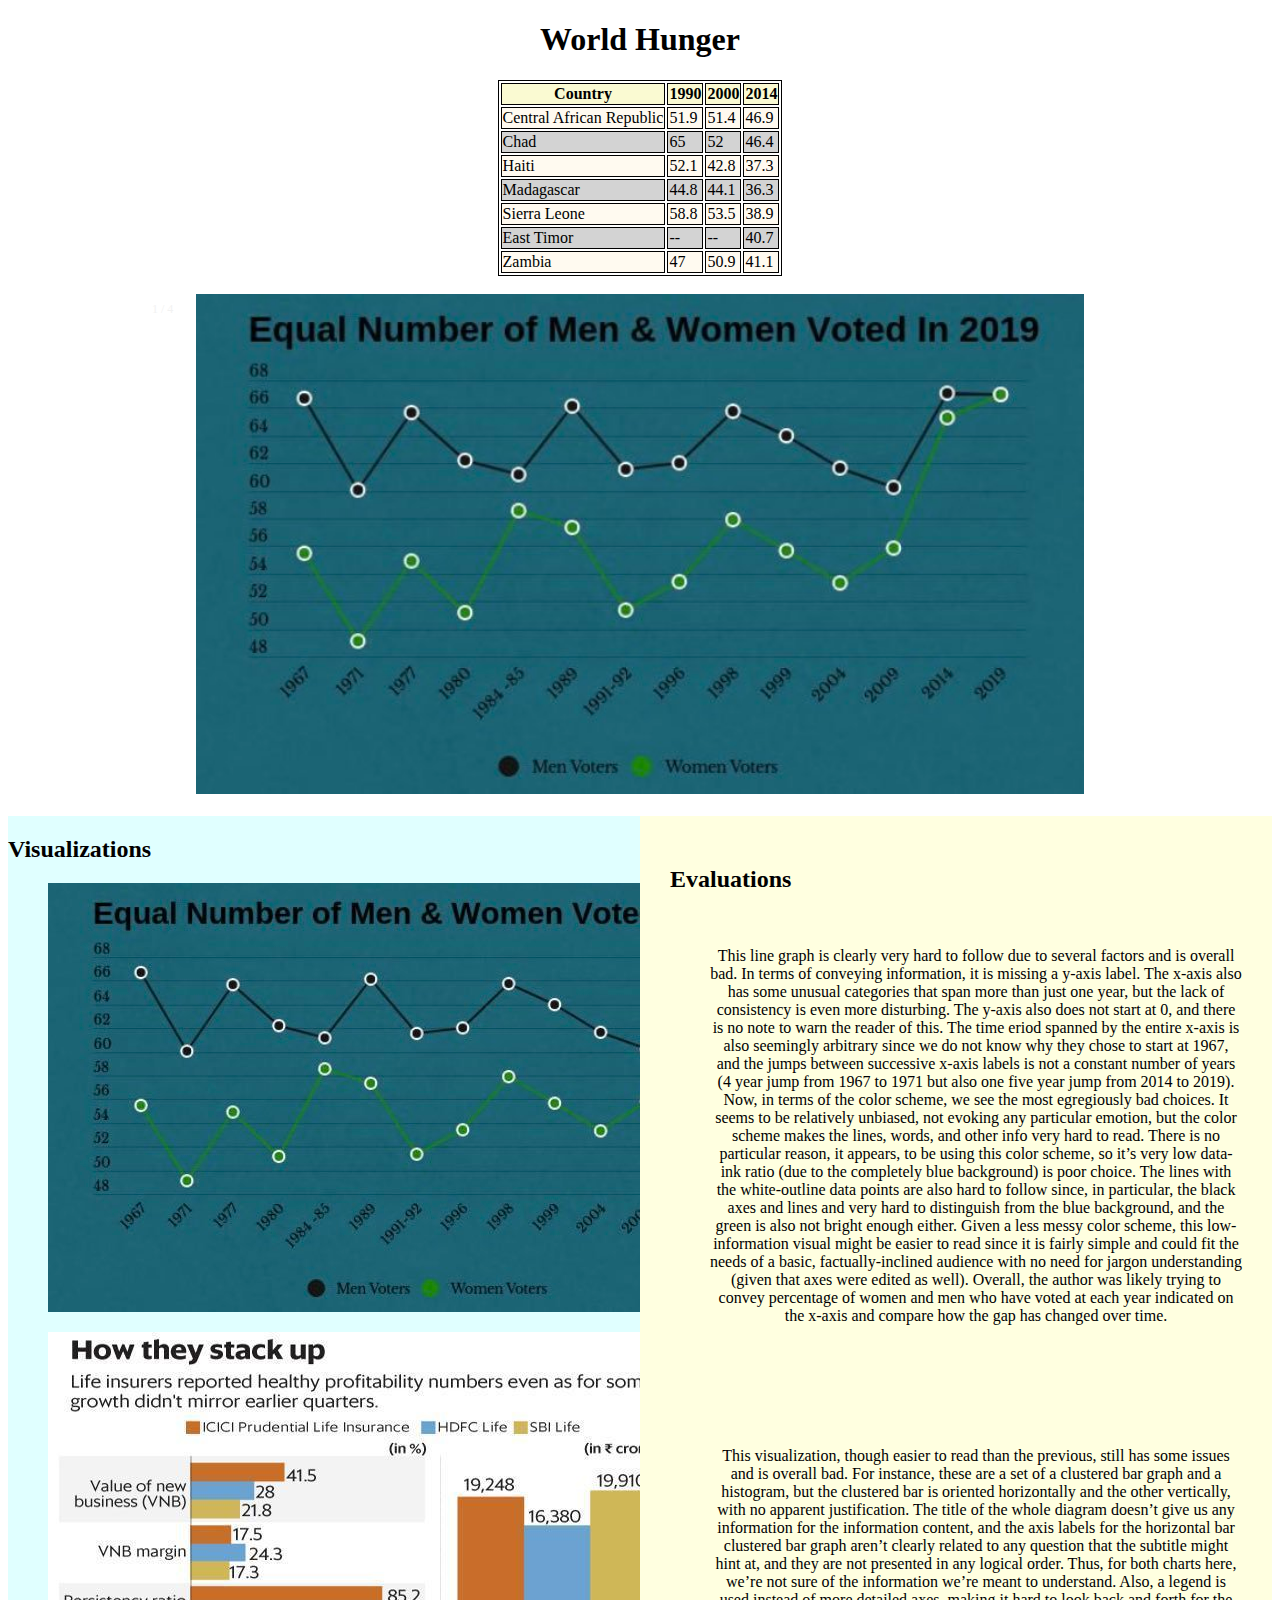
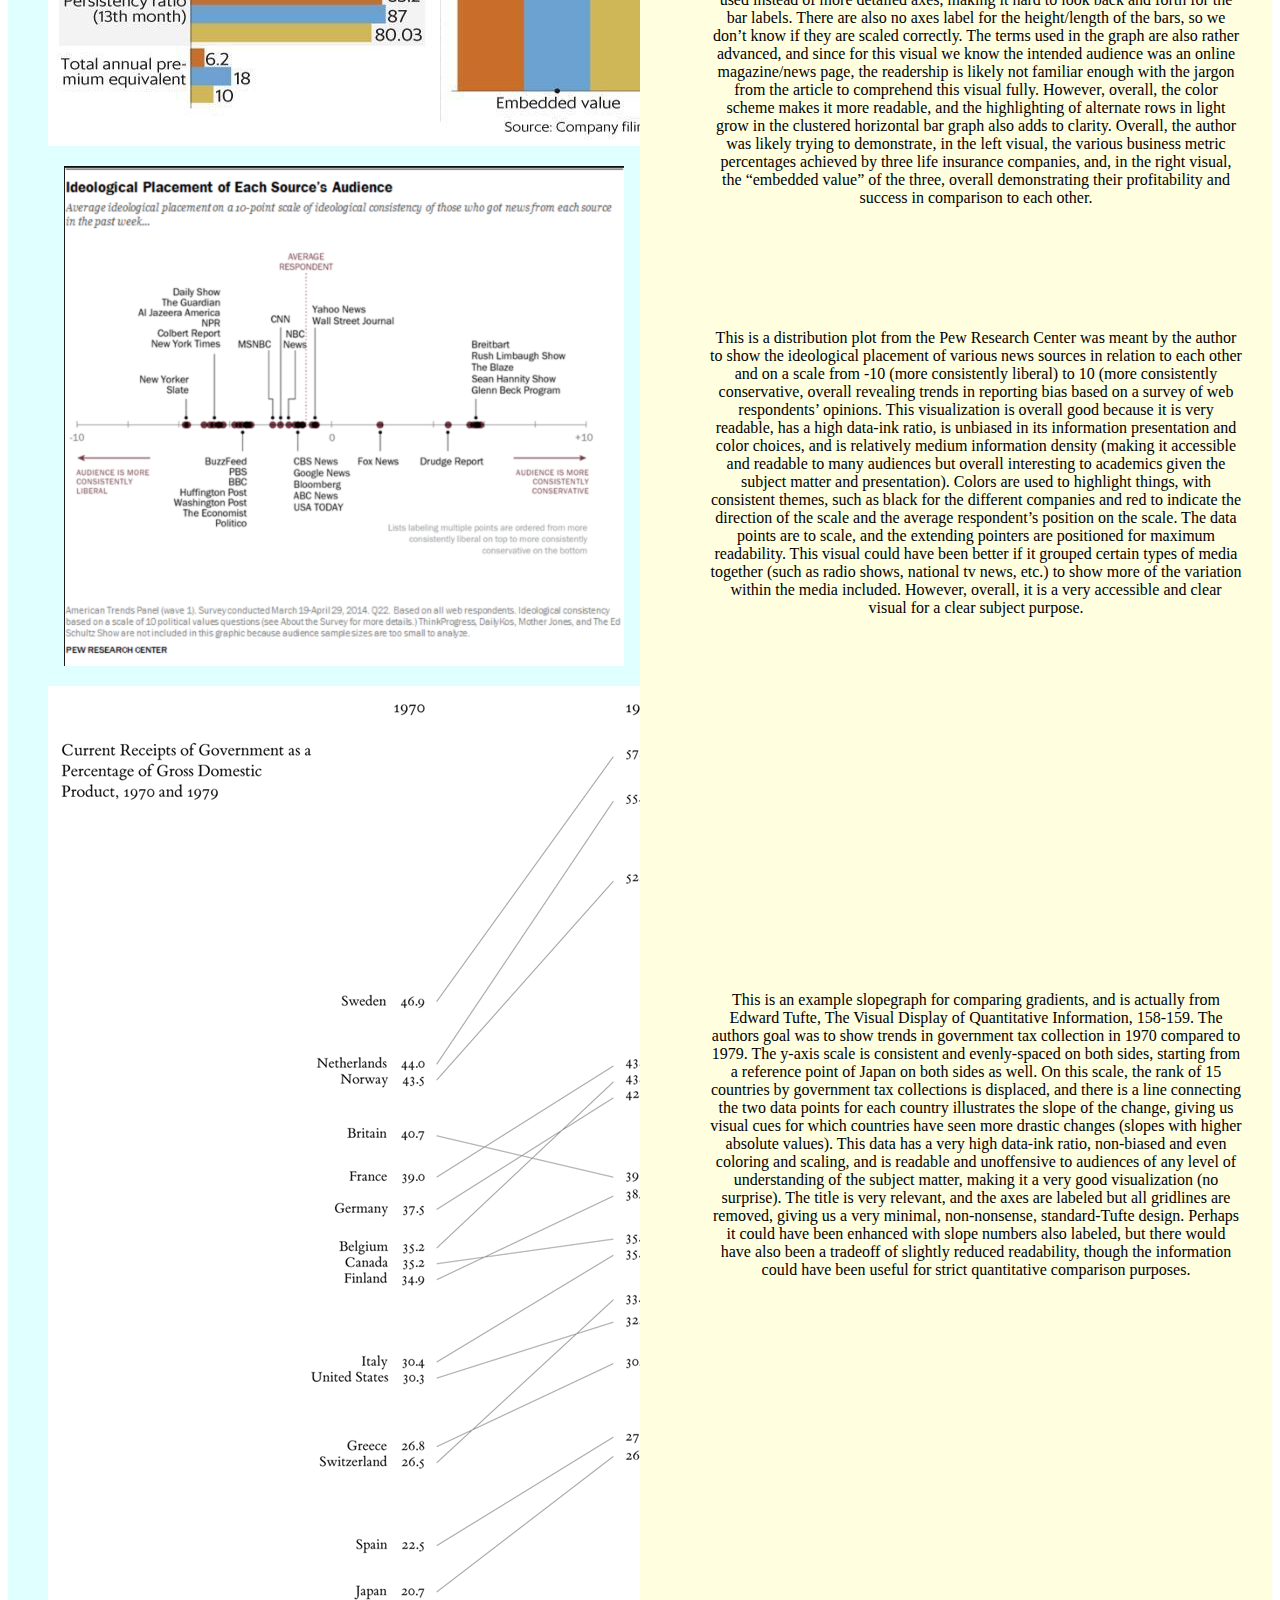
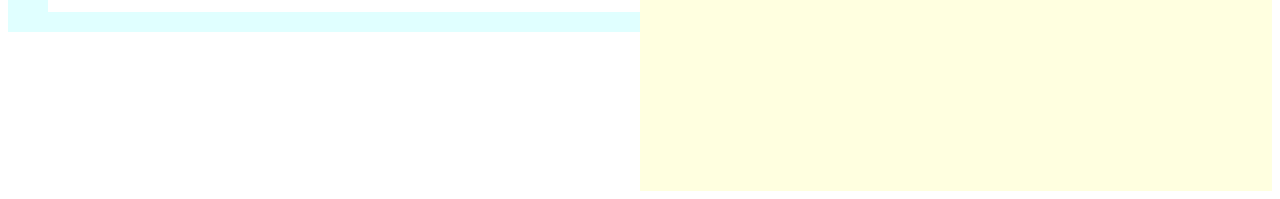
<file: HW1/index.html>
<!DOCTYPE html>
<html lang="en">
    <head>
        <meta charset="UTF-8">
        <title>Title</title>
        <link rel="stylesheet" href="css/style.css">
    </head>

        <body>
        <center>
            <h1 class="headline">
                World Hunger
            </h1>
            <table class="diagram sortable">
                <tr class = "highlightcol">
                    <th>Country</th>
                    <th>1990</th>
                    <th>2000</th>
                    <th>2014</th>
                </tr>
                <tr class = "highlightoddrow">
                    <td>Central African Republic</td>
                    <td>51.9</td>
                    <td>51.4</td>
                    <td>46.9</td>
                </tr>
                <tr class = "highlightevenrow">
                    <td>Chad</td>
                    <td>65</td>
                    <td>52</td>
                    <td>46.4</td>
                </tr>
                <tr class = "highlightoddrow">
                    <td>Haiti</td>
                    <td>52.1</td>
                    <td>42.8</td>
                    <td>37.3</td>
                </tr>
                <tr class = "highlightevenrow">
                    <td>Madagascar</td>
                    <td>44.8</td>
                    <td>44.1</td>
                    <td>36.3</td>
                </tr>
                <tr class = "highlightoddrow">
                    <td>Sierra Leone</td>
                    <td>58.8</td>
                    <td>53.5</td>
                    <td>38.9</td>
                </tr>
                <tr class = "highlightevenrow">
                    <td>East Timor</td>
                    <td>--</td>
                    <td>--</td>
                    <td>40.7</td>
                </tr>
                <tr class = "highlightoddrow">
                    <td>Zambia</td>
                    <td>47</td>
                    <td>50.9</td>
                    <td>41.1</td>
                </tr>
            </table>
            </center>
            <br>

            <!-- Slideshow container -->
            <center>
            <div class="slideshow-container">

                <!-- Full-width images with number and caption text -->
                <div class="mySlides fade">
                    <div class="numbertext">1 / 4</div>
                    <img src="MenandWomen.jpg" style="height:500px">
                </div>

                <div class="mySlides fade">
                    <div class="numbertext">2 / 4</div>
                    <img src="Insurance.jpg" style="height:500px">
                </div>

                <div class="mySlides fade">
                    <div class="numbertext">3 / 4</div>
                    <img src="DemorRep.png" style="height:500px">
                </div>

                <div class="mySlides fade">
                    <div class="numbertext">4 / 4</div>
                    <img src="taxes.jpeg" style="height:500px">
                </div>
            </center>
            </div>
            <br>

            <!-- Grid layout -->

            <div class="row">
                <div class="column" style="background-color: lightcyan;">
                    <h2>Visualizations</h2>
                    <center>
                    <p>
                        <ul><img src="MenandWomen.jpg" ></ul>
                        <ul><img src="Insurance.jpg" ></ul>
                        <ul><img src="DemorRep.png" style="height: 500px" ></ul>
                        <ul><img src="taxes.jpeg" ></ul>
                    </p>
                    </center>
                </div>
                <div class="column" style="background-color: lightyellow; padding: 30px">
                    <h2>Evaluations</h2>
                    <center>
                        <p>
                            <br>

                        <ul>This line graph is clearly very hard to follow due to several
                        factors and is overall bad. In terms of conveying information,
                        it is missing a y-axis label. The x-axis also has some unusual
                        categories that span more than just one year, but the lack of
                        consistency is even more disturbing. The y-axis also does not start
                        at 0, and there is no note to warn the reader of this. The time
                        eriod spanned by the entire x-axis is also seemingly arbitrary
                        since we do not know why they chose to start at 1967, and the jumps
                        between successive x-axis labels is not a constant number of years
                        (4 year jump from 1967 to 1971 but also one five year jump from
                        2014 to 2019). Now, in terms of the color scheme, we see the most
                        egregiously bad choices. It seems to be relatively unbiased, not
                        evoking any particular emotion, but the color scheme makes the
                        lines, words, and other info very hard to read. There is no particular
                        reason, it appears, to be using this color scheme, so it’s very low
                        data-ink ratio (due to the completely blue background) is poor choice.
                        The lines with the white-outline data points are also hard to follow
                        since, in particular, the black axes and lines and very hard to
                        distinguish from the blue background, and the green is also not bright
                        enough either. Given a less messy color scheme, this low-information
                        visual might be easier to read since it is fairly simple and could
                        fit the needs of a basic, factually-inclined audience with no need
                        for jargon understanding (given that axes were edited as well).
                        Overall, the author was likely trying to convey percentage of women
                        and men who have voted at each year indicated on the x-axis and compare
                        how the gap has changed over time.
                        </ul>

                        <br>
                        <br>
                        <br>
                        <br>
                        <br>


                        <ul>This visualization, though easier to read than the previous,
                            still has some issues and is overall bad. For instance, these
                            are a set of a clustered bar graph and a histogram, but the
                            clustered bar is oriented horizontally and the other vertically,
                            with no apparent justification. The title of the whole diagram
                            doesn’t give us any information for the information content,
                            and the axis labels for the horizontal bar clustered bar graph
                            aren’t clearly related to any question that the subtitle might
                            hint at, and they are not presented in any logical order. Thus,
                            for both charts here, we’re not sure of the information we’re
                            meant to understand. Also, a legend is used instead of more
                            detailed axes, making it hard to look back and forth for the bar
                            labels. There are also no axes label for the height/length of
                            the bars, so we don’t know if they are scaled correctly. The
                            terms used in the graph are also rather advanced, and since
                            for this visual we know the intended audience was an online
                            magazine/news page, the readership is likely not familiar enough
                            with the jargon from the article to comprehend this visual fully.
                            However, overall, the color scheme makes it more readable, and
                            the highlighting of alternate rows in light grow in the clustered
                            horizontal bar graph also adds to clarity. Overall, the author
                            was likely trying to demonstrate, in the left visual, the various
                            business metric percentages achieved by three life insurance
                            companies, and, in the right visual, the “embedded value” of the
                            three, overall demonstrating their profitability and success in
                            comparison to each other.
                        </ul>

                        <br>
                        <br>
                        <br>
                        <br>
                        <br>

                        <ul>This is a distribution plot from the Pew Research Center was meant
                            by the author to show the ideological placement of various news
                            sources in relation to each other and on a scale from -10 (more
                            consistently liberal) to 10 (more consistently conservative,
                            overall revealing trends in reporting bias based on a survey of
                            web respondents’ opinions. This visualization is overall good
                            because it is very readable, has a high data-ink ratio, is
                            unbiased in its information presentation and color choices, and
                            is relatively medium information density (making it accessible
                            and readable to many audiences but overall interesting to
                            academics given the subject matter and presentation). Colors are
                            used to highlight things, with consistent themes, such as black
                            for the different companies and red to indicate the direction of
                            the scale and the average respondent’s position on the scale.
                            The data points are to scale, and the extending pointers are
                            positioned for maximum readability. This visual could have been
                            better if it grouped certain types of media together (such as
                            radio shows, national tv news, etc.) to show more of the variation
                            within the media included. However, overall, it is a very accessible
                            and clear visual for a clear subject purpose.
                        </ul>
                        <br>
                        <br>
                        <br>
                        <br>
                        <br>
                        <br>
                        <br>
                        <br>
                        <br>
                        <br>
                        <br>
                        <br>
                        <br>
                        <br>
                        <br>
                        <br>
                        <br>
                        <br>
                        <br>

                        <ul>This is an example slopegraph for comparing gradients, and is
                            actually from Edward Tufte, The Visual Display of Quantitative
                            Information, 158-159. The authors goal was to show trends in
                            government tax collection in 1970 compared to 1979. The y-axis
                            scale is consistent and evenly-spaced on both sides, starting
                            from a reference point of Japan on both sides as well. On this
                            scale, the rank of 15 countries by government tax collections is
                            displaced, and there is a line connecting the two data points for
                            each country illustrates the slope of the change, giving us visual
                            cues for which countries have seen more drastic changes (slopes
                            with higher absolute values). This data has a very high data-ink
                            ratio, non-biased and even coloring and scaling, and is readable
                            and unoffensive to audiences of any level of understanding of the
                            subject matter, making it a very good visualization (no surprise).
                            The title is very relevant, and the axes are labeled but all
                            gridlines are removed, giving us a very minimal, non-nonsense,
                            standard-Tufte design. Perhaps it could have been enhanced with
                            slope numbers also labeled, but there would have also been a
                            tradeoff of slightly reduced readability, though the information
                            could have been useful for strict quantitative comparison purposes.

                        </ul>
                        <br>
                        <br>
                        <br>
                        <br>
                        <br>
                        <br>
                        <br>
                        <br>
                        <br>
                        <br>
                        <br>
                        <br>
                        <br>
                        <br>
                        <br>
                        <br>
                        <br>
                        <br>
                        <br>
                        <br>
                        <br>
                        <br>
                        <br>
                        <br>
                        <br>

                        </p>
                    </center>
                </div>
            </div>


            <script src="js/sorttable.js"></script>
        </body>

</html>
</file>
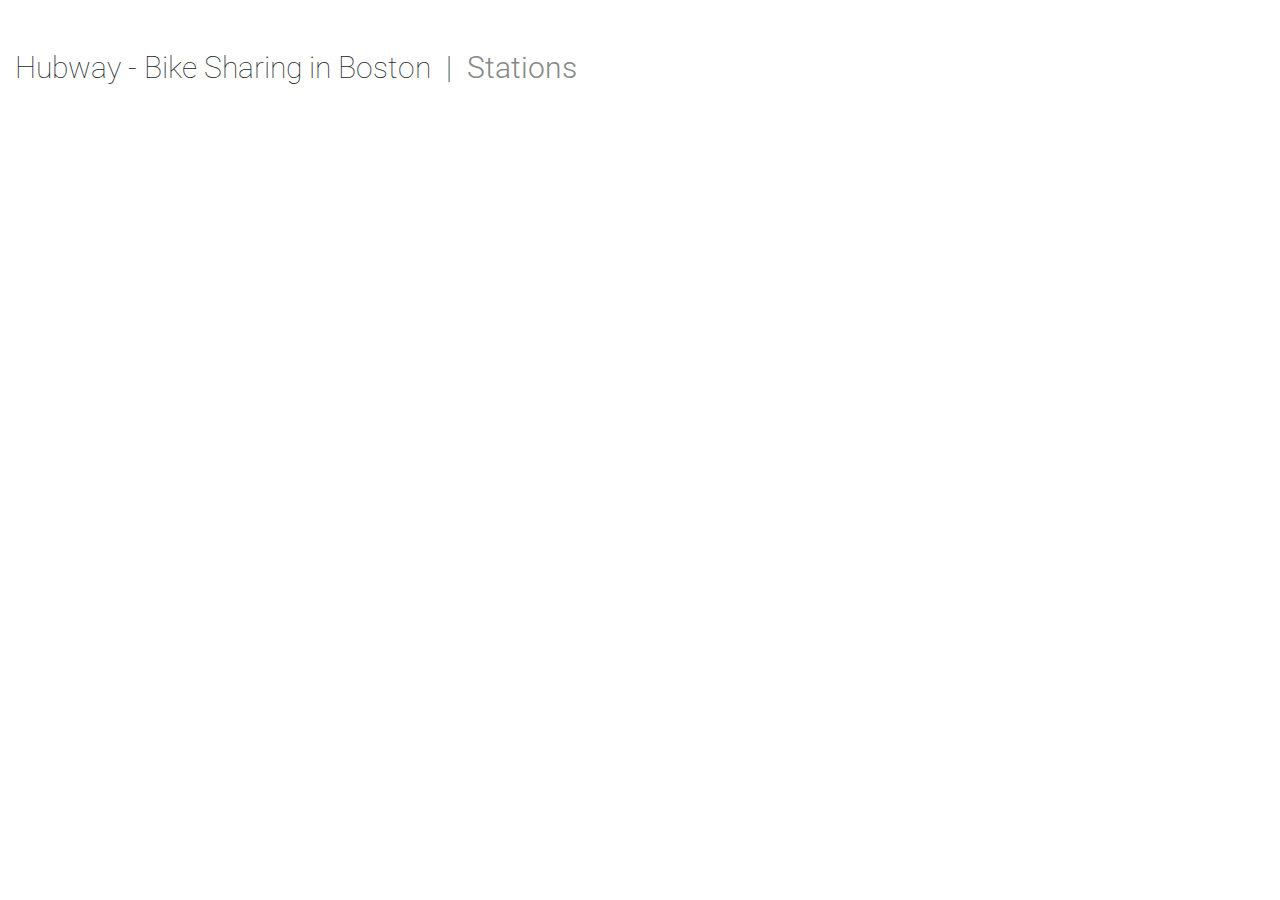
<file: Lab10/index.html>
<!doctype html>
<html>
<head>
  <meta charset="utf-8">
  <meta name="description" content="">
  <meta name="viewport" content="width=device-width, initial-scale=1">
  <title>CS171 - Lab 10</title>

  <!-- Load Google Font -->
  <link href='https://fonts.googleapis.com/css?family=Roboto:100,400,300,400italic,700' rel='stylesheet' type='text/css'>

  <link rel="stylesheet" href="css/bootstrap.min.css">
  <link rel="stylesheet" href="css/style.css">
  <link rel="stylesheet" href="css/leaflet.css">
</head>
<body>

  <div class="container-fluid">

    <div class="row">
      <div class="col-md-12">
        
        <!-- Headline -->
        <h1>Hubway - Bike Sharing in Boston 
          <span class="divider">|</span>
          <span class="sub-headline">
            <span id="station-count"></span> Stations
          </span>
        </h1>

        <!-- Visualization placeholders -->
        <div id="station-map"></div>
      
      </div>
    </div>

  </div>

  <!-- Load JS libraries -->
  <script src="js/jquery.min.js"></script>
  <script src="js/popper.min.js"></script>
  <script src="js/bootstrap.min.js"></script>
  <script src="js/leaflet.js"></script>

  <!-- Visualization objects -->
  <script src="js/stationMap.js"></script>

  <!-- Load data, create visualizations -->
  <script src="js/main.js"></script>
</body>
</html>
</file>
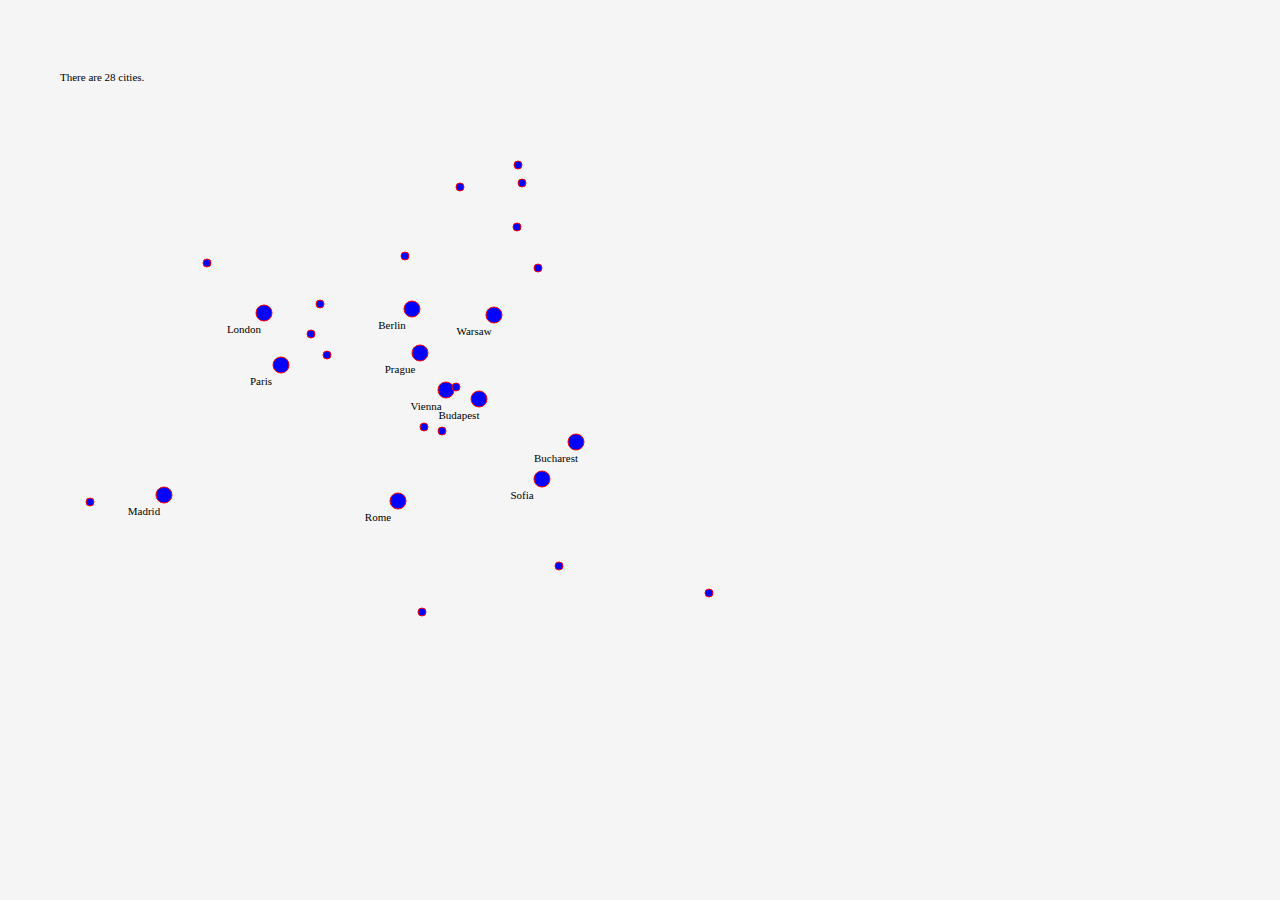
<file: Lab3/index.html>
<!DOCTYPE html>
<html lang="en">
<head>
    <meta charset="UTF-8">
    <title>D3 Project</title>
    <link rel="stylesheet" href="css/style.css">
</head>
<body class="styling">
<!--    <svg width="500" height="500">-->

<!--        &lt;!&ndash; Rectangle (x and y specify the coordinates of the upper-left corner &ndash;&gt;-->
<!--        <rect x="0" y="0" width="400" height="200" fill="green" />-->
<!--    </svg>-->


    <script src="js/d3.min.js"></script>
    <script src="js/main.js"></script>
</body>
</html>
</file>
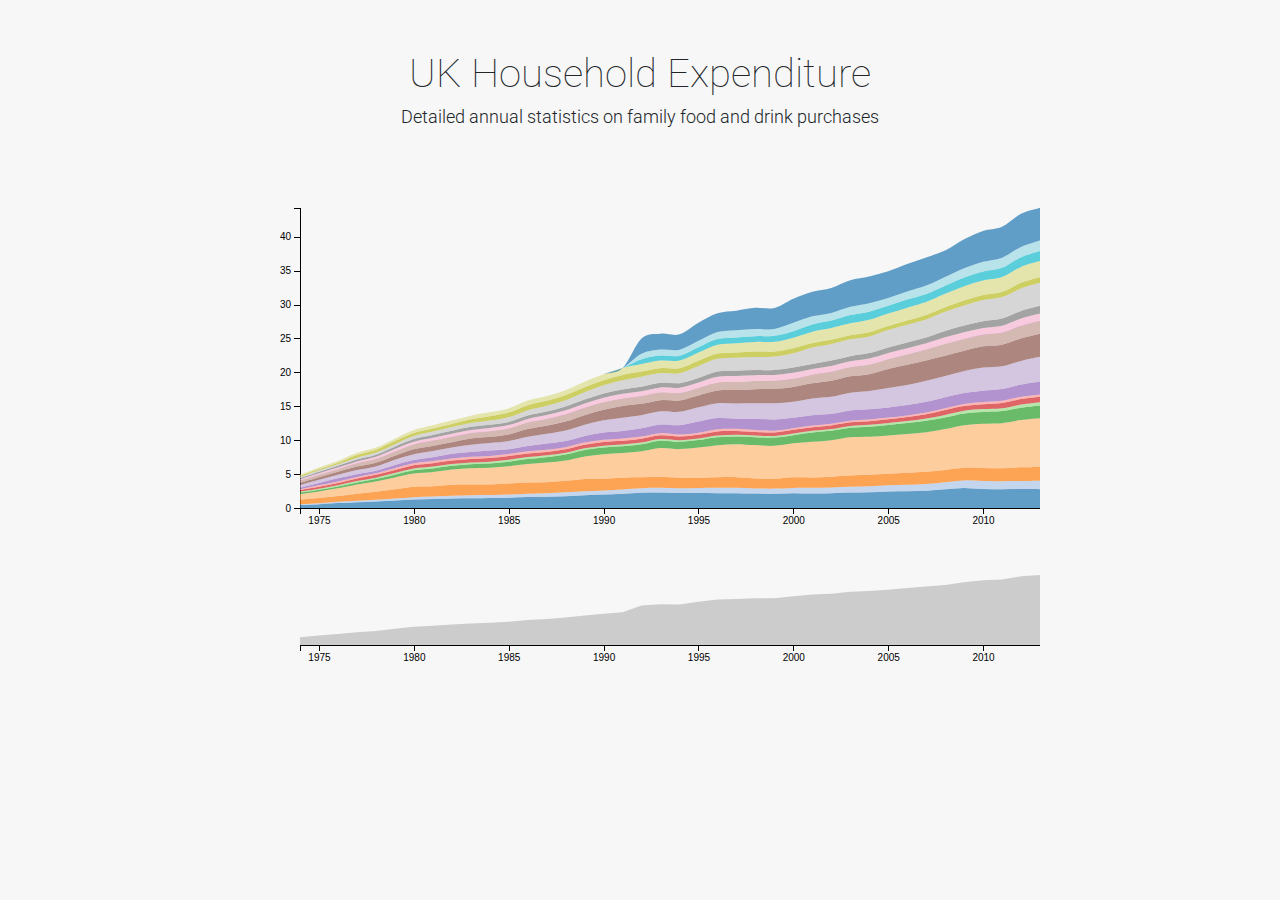
<file: Lab6/index.html>
<!doctype html>
<html>
<head>
	<meta charset="utf-8">
	<meta name="description" content="">
	<meta name="viewport" content="width=device-width, initial-scale=1">
	<title>CS171 - Lab 7</title>

	<!-- Load Google Font -->
	<link href='https://fonts.googleapis.com/css?family=Roboto:100,400,300,400italic,700' rel='stylesheet' type='text/css'>

	<!-- CSS libraries -->
	<link rel="stylesheet" href="css/bootstrap.min.css">
	<link rel="stylesheet" href="css/fontawesome.min.css">

	<!-- Custom CSS code -->
	<link rel="stylesheet" href="css/style.css">
</head>
<body>

	<div class="container-fluid">

		<div class="row">
			<div class="col-md-12">
				
				<h1>UK Household Expenditure</h1>
				<h2>Detailed annual statistics on family food and drink purchases</h2>

				<!-- Visualization placeholders -->
				<div id="stacked-area-chart"></div>
				<div id="timeline"></div>
			
			</div>
		</div>

	</div>

	<!-- Load JS libraries -->
	<script src="js/jquery.min.js"></script>
	<script src="js/popper.min.js"></script>
	<script src="js/bootstrap.min.js"></script>
	<script src="js/d3.min.js"></script>

	<!-- Visualization objects -->
	<script src="js/stackedAreaChart.js"></script>
	<script src="js/timeline.js"></script>

	<!-- Load data, create visualizations -->
	<script src="js/main.js"></script>
</body>
</html>
</file>
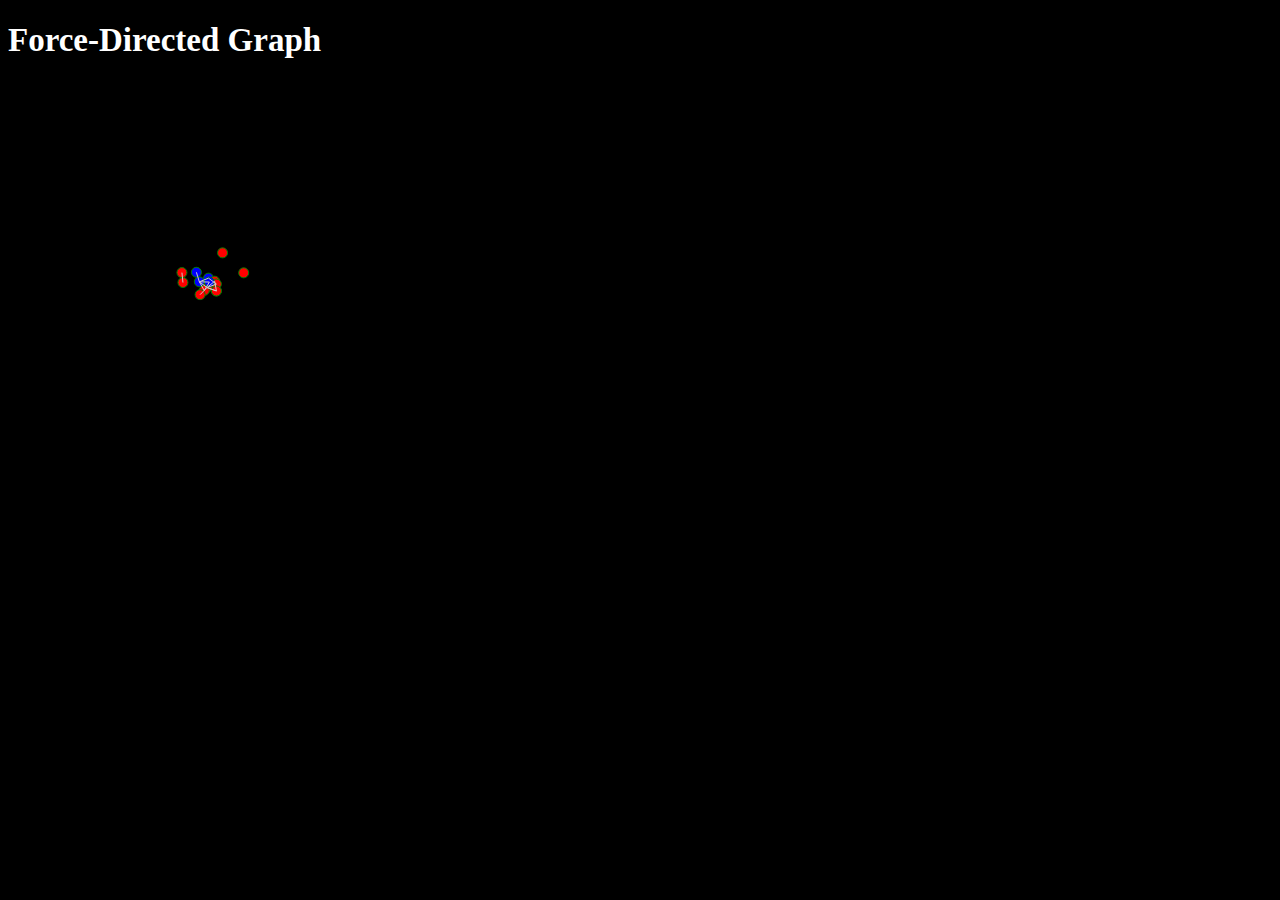
<file: Lab7/index.html>
<!doctype html>
<html>
    <head>
        <meta charset="utf-8">
        <meta name="description" content="">
        <title>CS171 - Lab 6</title>

        <link rel="stylesheet" href="css/style.css">
    </head>
    <body class = "styling">

        <h1 class = "headline">Force-Directed Graph</h1>

        <div id="chart-area"></div>
        
        <script src="js/d3.min.js"></script>
        <script src="js/activity1.js"></script>
        <script src="js/topojson.v1.min.js"></script>
        <script src="js/queue.v1.min.js"></script>
    </body>
</html>
</file>
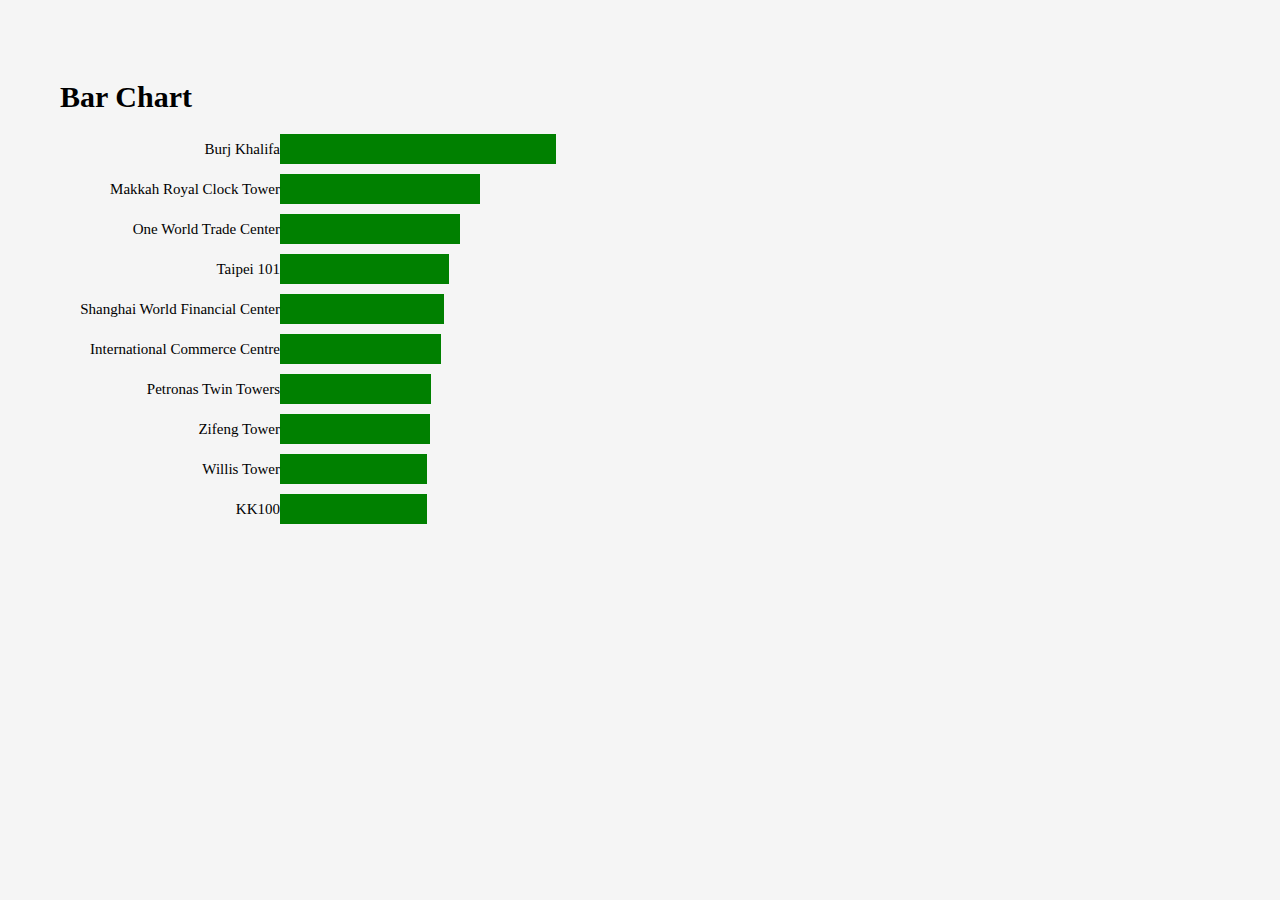
<file: HW3/implementation/index.html>
<!DOCTYPE html>
<html lang="en">
<head>
    <meta charset="UTF-8">
    <title>D3 Project</title>
    <link rel="stylesheet" href="css/style.css">
</head>
<body class="styling">

<div class="row alignment">
    <div class="column1">
        <h1> Bar Chart</h1>
    </div>
    <div class="column2">
        <h1 id="name"></h1>
        <div id="height"></div>
        <div id="city"></div>
        <div id="country"></div>
        <div id="floors"></div>
        <div id="completed"></div>
        <div id="image"></div>
        <div id="linked"></div>

    </div>
</div>


<script src="js/d3.min.js"></script>
<script src="js/main.js"></script>
</body>
</html>
</file>
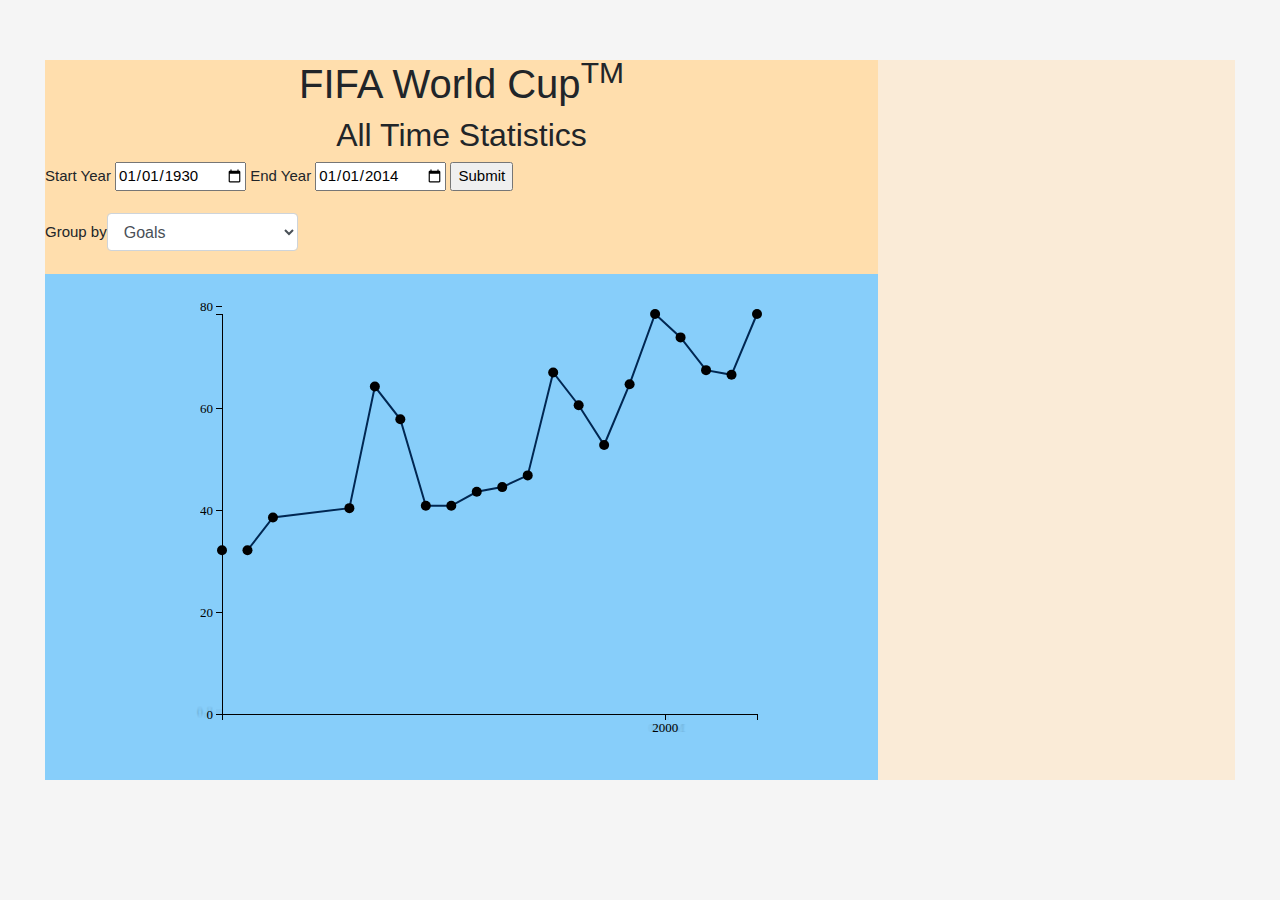
<file: HW5/implementation/index.html>
<!doctype html>
<html>
<head>
	<meta charset="utf-8">
	<meta name="description" content="">
	<meta name="viewport" content="width=device-width, initial-scale=1">
	<title>CS171 - HW 5</title>

	<link rel="stylesheet" href="css/bootstrap.min.css">
	<link rel="stylesheet" href="css/style.css">
</head>

<body class="styling" onload = "updateVisualization()">
<div class="row alignment">
	<div class="column1">
		<center>
		<h1>FIFA World Cup<sup>TM</sup></h1>
		<h2>All Time Statistics</h2>
		</center>
		<form>
			Start Year
			<input type="date" id="myNumber1" name="Start-Year" value="1930-01-01">
			End Year
			<input type="date" id="myNumber2" name="End-Year" value="2014-01-01">
			<input type="button" id="submitbutton" value="Submit" >
		</form>
<br>
		<form class="form-inline">



			<div class="form-group">

				<label for="ranking-type">Group by</label>
				<select class="form-control" id="ranking-type" >
					<option value="goals">Goals</option>
					<option value="avggoals">Average Goals</option>
					<option value="matches">Matches</option>
					<option value="teams">Teams</option>
					<option value="avgattn">Average Attendance</option>
				</select>

			</div>

		</form>

		<br>
		<!-- Parent container for the visualization -->
		<center>
			<div id="chart-area"></div>
		</center>


	</div>
	<div class="column2">
		<center>
		<h1 id="edition"></h1>
		<div id="winner"></div>
		<div id="goals"></div>
		<div id="averagegoals"></div>
		<div id="matches"></div>
		<div id="teams"></div>
		<div id="averageattendance"></div>
		</center>
	</div>
</div>


	<!-- Load JS libraries: jQuery, bootstrap, D3, D3 tooltip -->
	<script src="js/jquery.min.js"></script>
	<script src="js/popper.min.js"></script>
	<script src="js/bootstrap.min.js"></script>
	<script src="js/d3.min.js"></script>
<!--	<script src="//d3js.org/d3.v3.min.js"></script>-->
	<script src="js/d3-tip.js"></script>

	<!-- Your implementation -->
	<script src="js/main.js"></script>
</body>

</html>
</file>
<file: HW1/css/style.css>
table, th, td {
    border: 1px solid black;
}

.diagram{
    font-family: Georgia;
}

.headline{
    font-family: "Arial Hebrew Scholar";
}

.highlightcol{
    background-color: lightgoldenrodyellow;
}

.highlightevenrow{
    background-color: lightgrey;
}

.highlightoddrow{
    background-color: floralwhite;
}

* {box-sizing:border-box}

/* Slideshow container */
.slideshow-container {
    max-width: 1000px;
    position: relative;
    margin: auto;
}

/* Hide the images by default */
.mySlides {
    display: none;
}

/* Next & previous buttons */
.prev, .next {
    cursor: pointer;
    position: absolute;
    top: 50%;
    width: auto;
    margin-top: -22px;
    padding: 16px;
    color: white;
    font-weight: bold;
    font-size: 18px;
    transition: 0.6s ease;
    border-radius: 0 3px 3px 0;
    user-select: none;
}

/* Position the "next button" to the right */
.next {
    right: 0;
    border-radius: 3px 0 0 3px;
}

/* On hover, add a black background color with a little bit see-through */
.prev:hover, .next:hover {
    background-color: rgba(0,0,0,0.8);
}

/* Caption text */
.text {
    color: #f2f2f2;
    font-size: 15px;
    padding: 8px 12px;
    position: absolute;
    bottom: 8px;
    width: 100%;
    text-align: center;
}

/* Number text (1/3 etc) */
.numbertext {
    color: #f2f2f2;
    font-size: 12px;
    padding: 8px 12px;
    position: absolute;
    top: 0;
}

/* Fading animation */
.fade {
    -webkit-animation-name: fade;
    -webkit-animation-duration: 1.5s;
    animation-name: fade;
    animation-duration: 1.5s;
}

@-webkit-keyframes fade {
    from {opacity: .4}
    to {opacity: 1}
}

@keyframes fade {
    from {opacity: .4}
    to {opacity: 1}
}

.column {
    float: left;
    width: 50%;
    font-family: Georgia
}

/* Clear floats after the columns */
.row:after {
    content: "";
    display: table;
    clear: both;
}
</file>
<file: Lab10/css/style.css>
body {
  font-family: 'Roboto', sans-serif;
}

h1 {
  font-weight: 100;
  font-size: 30px;
  margin-top: 50px;
  margin-bottom: 20px;
}

h1 .divider {
	margin: 0 8px;
}

h1 .sub-headline {
	color: #888;
	font-weight: 300;
}


#station-map {
    width: 100%;
    height: 600px;
}
</file>
<file: Lab10/css/leaflet.css>
/* required styles */

.leaflet-pane,
.leaflet-tile,
.leaflet-marker-icon,
.leaflet-marker-shadow,
.leaflet-tile-container,
.leaflet-pane > svg,
.leaflet-pane > canvas,
.leaflet-zoom-box,
.leaflet-image-layer,
.leaflet-layer {
	position: absolute;
	left: 0;
	top: 0;
	}
.leaflet-container {
	overflow: hidden;
	}
.leaflet-tile,
.leaflet-marker-icon,
.leaflet-marker-shadow {
	-webkit-user-select: none;
	   -moz-user-select: none;
	        user-select: none;
	  -webkit-user-drag: none;
	}
/* Prevents IE11 from highlighting tiles in blue */
.leaflet-tile::selection {
	background: transparent;
}
/* Safari renders non-retina tile on retina better with this, but Chrome is worse */
.leaflet-safari .leaflet-tile {
	image-rendering: -webkit-optimize-contrast;
	}
/* hack that prevents hw layers "stretching" when loading new tiles */
.leaflet-safari .leaflet-tile-container {
	width: 1600px;
	height: 1600px;
	-webkit-transform-origin: 0 0;
	}
.leaflet-marker-icon,
.leaflet-marker-shadow {
	display: block;
	}
/* .leaflet-container svg: reset svg max-width decleration shipped in Joomla! (joomla.org) 3.x */
/* .leaflet-container img: map is broken in FF if you have max-width: 100% on tiles */
.leaflet-container .leaflet-overlay-pane svg,
.leaflet-container .leaflet-marker-pane img,
.leaflet-container .leaflet-shadow-pane img,
.leaflet-container .leaflet-tile-pane img,
.leaflet-container img.leaflet-image-layer,
.leaflet-container .leaflet-tile {
	max-width: none !important;
	max-height: none !important;
	}

.leaflet-container.leaflet-touch-zoom {
	-ms-touch-action: pan-x pan-y;
	touch-action: pan-x pan-y;
	}
.leaflet-container.leaflet-touch-drag {
	-ms-touch-action: pinch-zoom;
	/* Fallback for FF which doesn't support pinch-zoom */
	touch-action: none;
	touch-action: pinch-zoom;
}
.leaflet-container.leaflet-touch-drag.leaflet-touch-zoom {
	-ms-touch-action: none;
	touch-action: none;
}
.leaflet-container {
	-webkit-tap-highlight-color: transparent;
}
.leaflet-container a {
	-webkit-tap-highlight-color: rgba(51, 181, 229, 0.4);
}
.leaflet-tile {
	filter: inherit;
	visibility: hidden;
	}
.leaflet-tile-loaded {
	visibility: inherit;
	}
.leaflet-zoom-box {
	width: 0;
	height: 0;
	-moz-box-sizing: border-box;
	     box-sizing: border-box;
	z-index: 800;
	}
/* workaround for https://bugzilla.mozilla.org/show_bug.cgi?id=888319 */
.leaflet-overlay-pane svg {
	-moz-user-select: none;
	}

.leaflet-pane         { z-index: 400; }

.leaflet-tile-pane    { z-index: 200; }
.leaflet-overlay-pane { z-index: 400; }
.leaflet-shadow-pane  { z-index: 500; }
.leaflet-marker-pane  { z-index: 600; }
.leaflet-tooltip-pane   { z-index: 650; }
.leaflet-popup-pane   { z-index: 700; }

.leaflet-map-pane canvas { z-index: 100; }
.leaflet-map-pane svg    { z-index: 200; }

.leaflet-vml-shape {
	width: 1px;
	height: 1px;
	}
.lvml {
	behavior: url(#default#VML);
	display: inline-block;
	position: absolute;
	}


/* control positioning */

.leaflet-control {
	position: relative;
	z-index: 800;
	pointer-events: visiblePainted; /* IE 9-10 doesn't have auto */
	pointer-events: auto;
	}
.leaflet-top,
.leaflet-bottom {
	position: absolute;
	z-index: 1000;
	pointer-events: none;
	}
.leaflet-top {
	top: 0;
	}
.leaflet-right {
	right: 0;
	}
.leaflet-bottom {
	bottom: 0;
	}
.leaflet-left {
	left: 0;
	}
.leaflet-control {
	float: left;
	clear: both;
	}
.leaflet-right .leaflet-control {
	float: right;
	}
.leaflet-top .leaflet-control {
	margin-top: 10px;
	}
.leaflet-bottom .leaflet-control {
	margin-bottom: 10px;
	}
.leaflet-left .leaflet-control {
	margin-left: 10px;
	}
.leaflet-right .leaflet-control {
	margin-right: 10px;
	}


/* zoom and fade animations */

.leaflet-fade-anim .leaflet-tile {
	will-change: opacity;
	}
.leaflet-fade-anim .leaflet-popup {
	opacity: 0;
	-webkit-transition: opacity 0.2s linear;
	   -moz-transition: opacity 0.2s linear;
	        transition: opacity 0.2s linear;
	}
.leaflet-fade-anim .leaflet-map-pane .leaflet-popup {
	opacity: 1;
	}
.leaflet-zoom-animated {
	-webkit-transform-origin: 0 0;
	    -ms-transform-origin: 0 0;
	        transform-origin: 0 0;
	}
.leaflet-zoom-anim .leaflet-zoom-animated {
	will-change: transform;
	}
.leaflet-zoom-anim .leaflet-zoom-animated {
	-webkit-transition: -webkit-transform 0.25s cubic-bezier(0,0,0.25,1);
	   -moz-transition:    -moz-transform 0.25s cubic-bezier(0,0,0.25,1);
	        transition:         transform 0.25s cubic-bezier(0,0,0.25,1);
	}
.leaflet-zoom-anim .leaflet-tile,
.leaflet-pan-anim .leaflet-tile {
	-webkit-transition: none;
	   -moz-transition: none;
	        transition: none;
	}

.leaflet-zoom-anim .leaflet-zoom-hide {
	visibility: hidden;
	}


/* cursors */

.leaflet-interactive {
	cursor: pointer;
	}
.leaflet-grab {
	cursor: -webkit-grab;
	cursor:    -moz-grab;
	cursor:         grab;
	}
.leaflet-crosshair,
.leaflet-crosshair .leaflet-interactive {
	cursor: crosshair;
	}
.leaflet-popup-pane,
.leaflet-control {
	cursor: auto;
	}
.leaflet-dragging .leaflet-grab,
.leaflet-dragging .leaflet-grab .leaflet-interactive,
.leaflet-dragging .leaflet-marker-draggable {
	cursor: move;
	cursor: -webkit-grabbing;
	cursor:    -moz-grabbing;
	cursor:         grabbing;
	}

/* marker & overlays interactivity */
.leaflet-marker-icon,
.leaflet-marker-shadow,
.leaflet-image-layer,
.leaflet-pane > svg path,
.leaflet-tile-container {
	pointer-events: none;
	}

.leaflet-marker-icon.leaflet-interactive,
.leaflet-image-layer.leaflet-interactive,
.leaflet-pane > svg path.leaflet-interactive,
svg.leaflet-image-layer.leaflet-interactive path {
	pointer-events: visiblePainted; /* IE 9-10 doesn't have auto */
	pointer-events: auto;
	}

/* visual tweaks */

.leaflet-container {
	background: #ddd;
	outline: 0;
	}
.leaflet-container a {
	color: #0078A8;
	}
.leaflet-container a.leaflet-active {
	outline: 2px solid orange;
	}
.leaflet-zoom-box {
	border: 2px dotted #38f;
	background: rgba(255,255,255,0.5);
	}


/* general typography */
.leaflet-container {
	font: 12px/1.5 "Helvetica Neue", Arial, Helvetica, sans-serif;
	}


/* general toolbar styles */

.leaflet-bar {
	box-shadow: 0 1px 5px rgba(0,0,0,0.65);
	border-radius: 4px;
	}
.leaflet-bar a,
.leaflet-bar a:hover {
	background-color: #fff;
	border-bottom: 1px solid #ccc;
	width: 26px;
	height: 26px;
	line-height: 26px;
	display: block;
	text-align: center;
	text-decoration: none;
	color: black;
	}
.leaflet-bar a,
.leaflet-control-layers-toggle {
	background-position: 50% 50%;
	background-repeat: no-repeat;
	display: block;
	}
.leaflet-bar a:hover {
	background-color: #f4f4f4;
	}
.leaflet-bar a:first-child {
	border-top-left-radius: 4px;
	border-top-right-radius: 4px;
	}
.leaflet-bar a:last-child {
	border-bottom-left-radius: 4px;
	border-bottom-right-radius: 4px;
	border-bottom: none;
	}
.leaflet-bar a.leaflet-disabled {
	cursor: default;
	background-color: #f4f4f4;
	color: #bbb;
	}

.leaflet-touch .leaflet-bar a {
	width: 30px;
	height: 30px;
	line-height: 30px;
	}
.leaflet-touch .leaflet-bar a:first-child {
	border-top-left-radius: 2px;
	border-top-right-radius: 2px;
	}
.leaflet-touch .leaflet-bar a:last-child {
	border-bottom-left-radius: 2px;
	border-bottom-right-radius: 2px;
	}

/* zoom control */

.leaflet-control-zoom-in,
.leaflet-control-zoom-out {
	font: bold 18px 'Lucida Console', Monaco, monospace;
	text-indent: 1px;
	}

.leaflet-touch .leaflet-control-zoom-in, .leaflet-touch .leaflet-control-zoom-out  {
	font-size: 22px;
	}


/* layers control */

.leaflet-control-layers {
	box-shadow: 0 1px 5px rgba(0,0,0,0.4);
	background: #fff;
	border-radius: 5px;
	}
.leaflet-control-layers-toggle {
	background-image: url(images/layers.png);
	width: 36px;
	height: 36px;
	}
.leaflet-retina .leaflet-control-layers-toggle {
	background-image: url(images/layers-2x.png);
	background-size: 26px 26px;
	}
.leaflet-touch .leaflet-control-layers-toggle {
	width: 44px;
	height: 44px;
	}
.leaflet-control-layers .leaflet-control-layers-list,
.leaflet-control-layers-expanded .leaflet-control-layers-toggle {
	display: none;
	}
.leaflet-control-layers-expanded .leaflet-control-layers-list {
	display: block;
	position: relative;
	}
.leaflet-control-layers-expanded {
	padding: 6px 10px 6px 6px;
	color: #333;
	background: #fff;
	}
.leaflet-control-layers-scrollbar {
	overflow-y: scroll;
	overflow-x: hidden;
	padding-right: 5px;
	}
.leaflet-control-layers-selector {
	margin-top: 2px;
	position: relative;
	top: 1px;
	}
.leaflet-control-layers label {
	display: block;
	}
.leaflet-control-layers-separator {
	height: 0;
	border-top: 1px solid #ddd;
	margin: 5px -10px 5px -6px;
	}

/* Default icon URLs */
.leaflet-default-icon-path {
	background-image: url(images/marker-icon.png);
	}


/* attribution and scale controls */

.leaflet-container .leaflet-control-attribution {
	background: #fff;
	background: rgba(255, 255, 255, 0.7);
	margin: 0;
	}
.leaflet-control-attribution,
.leaflet-control-scale-line {
	padding: 0 5px;
	color: #333;
	}
.leaflet-control-attribution a {
	text-decoration: none;
	}
.leaflet-control-attribution a:hover {
	text-decoration: underline;
	}
.leaflet-container .leaflet-control-attribution,
.leaflet-container .leaflet-control-scale {
	font-size: 11px;
	}
.leaflet-left .leaflet-control-scale {
	margin-left: 5px;
	}
.leaflet-bottom .leaflet-control-scale {
	margin-bottom: 5px;
	}
.leaflet-control-scale-line {
	border: 2px solid #777;
	border-top: none;
	line-height: 1.1;
	padding: 2px 5px 1px;
	font-size: 11px;
	white-space: nowrap;
	overflow: hidden;
	-moz-box-sizing: border-box;
	     box-sizing: border-box;

	background: #fff;
	background: rgba(255, 255, 255, 0.5);
	}
.leaflet-control-scale-line:not(:first-child) {
	border-top: 2px solid #777;
	border-bottom: none;
	margin-top: -2px;
	}
.leaflet-control-scale-line:not(:first-child):not(:last-child) {
	border-bottom: 2px solid #777;
	}

.leaflet-touch .leaflet-control-attribution,
.leaflet-touch .leaflet-control-layers,
.leaflet-touch .leaflet-bar {
	box-shadow: none;
	}
.leaflet-touch .leaflet-control-layers,
.leaflet-touch .leaflet-bar {
	border: 2px solid rgba(0,0,0,0.2);
	background-clip: padding-box;
	}


/* popup */

.leaflet-popup {
	position: absolute;
	text-align: center;
	margin-bottom: 20px;
	}
.leaflet-popup-content-wrapper {
	padding: 1px;
	text-align: left;
	border-radius: 12px;
	}
.leaflet-popup-content {
	margin: 13px 19px;
	line-height: 1.4;
	}
.leaflet-popup-content p {
	margin: 18px 0;
	}
.leaflet-popup-tip-container {
	width: 40px;
	height: 20px;
	position: absolute;
	left: 50%;
	margin-left: -20px;
	overflow: hidden;
	pointer-events: none;
	}
.leaflet-popup-tip {
	width: 17px;
	height: 17px;
	padding: 1px;

	margin: -10px auto 0;

	-webkit-transform: rotate(45deg);
	   -moz-transform: rotate(45deg);
	    -ms-transform: rotate(45deg);
	        transform: rotate(45deg);
	}
.leaflet-popup-content-wrapper,
.leaflet-popup-tip {
	background: white;
	color: #333;
	box-shadow: 0 3px 14px rgba(0,0,0,0.4);
	}
.leaflet-container a.leaflet-popup-close-button {
	position: absolute;
	top: 0;
	right: 0;
	padding: 4px 4px 0 0;
	border: none;
	text-align: center;
	width: 18px;
	height: 14px;
	font: 16px/14px Tahoma, Verdana, sans-serif;
	color: #c3c3c3;
	text-decoration: none;
	font-weight: bold;
	background: transparent;
	}
.leaflet-container a.leaflet-popup-close-button:hover {
	color: #999;
	}
.leaflet-popup-scrolled {
	overflow: auto;
	border-bottom: 1px solid #ddd;
	border-top: 1px solid #ddd;
	}

.leaflet-oldie .leaflet-popup-content-wrapper {
	zoom: 1;
	}
.leaflet-oldie .leaflet-popup-tip {
	width: 24px;
	margin: 0 auto;

	-ms-filter: "progid:DXImageTransform.Microsoft.Matrix(M11=0.70710678, M12=0.70710678, M21=-0.70710678, M22=0.70710678)";
	filter: progid:DXImageTransform.Microsoft.Matrix(M11=0.70710678, M12=0.70710678, M21=-0.70710678, M22=0.70710678);
	}
.leaflet-oldie .leaflet-popup-tip-container {
	margin-top: -1px;
	}

.leaflet-oldie .leaflet-control-zoom,
.leaflet-oldie .leaflet-control-layers,
.leaflet-oldie .leaflet-popup-content-wrapper,
.leaflet-oldie .leaflet-popup-tip {
	border: 1px solid #999;
	}


/* div icon */

.leaflet-div-icon {
	background: #fff;
	border: 1px solid #666;
	}


/* Tooltip */
/* Base styles for the element that has a tooltip */
.leaflet-tooltip {
	position: absolute;
	padding: 6px;
	background-color: #fff;
	border: 1px solid #fff;
	border-radius: 3px;
	color: #222;
	white-space: nowrap;
	-webkit-user-select: none;
	-moz-user-select: none;
	-ms-user-select: none;
	user-select: none;
	pointer-events: none;
	box-shadow: 0 1px 3px rgba(0,0,0,0.4);
	}
.leaflet-tooltip.leaflet-clickable {
	cursor: pointer;
	pointer-events: auto;
	}
.leaflet-tooltip-top:before,
.leaflet-tooltip-bottom:before,
.leaflet-tooltip-left:before,
.leaflet-tooltip-right:before {
	position: absolute;
	pointer-events: none;
	border: 6px solid transparent;
	background: transparent;
	content: "";
	}

/* Directions */

.leaflet-tooltip-bottom {
	margin-top: 6px;
}
.leaflet-tooltip-top {
	margin-top: -6px;
}
.leaflet-tooltip-bottom:before,
.leaflet-tooltip-top:before {
	left: 50%;
	margin-left: -6px;
	}
.leaflet-tooltip-top:before {
	bottom: 0;
	margin-bottom: -12px;
	border-top-color: #fff;
	}
.leaflet-tooltip-bottom:before {
	top: 0;
	margin-top: -12px;
	margin-left: -6px;
	border-bottom-color: #fff;
	}
.leaflet-tooltip-left {
	margin-left: -6px;
}
.leaflet-tooltip-right {
	margin-left: 6px;
}
.leaflet-tooltip-left:before,
.leaflet-tooltip-right:before {
	top: 50%;
	margin-top: -6px;
	}
.leaflet-tooltip-left:before {
	right: 0;
	margin-right: -12px;
	border-left-color: #fff;
	}
.leaflet-tooltip-right:before {
	left: 0;
	margin-left: -12px;
	border-right-color: #fff;
	}
</file>
<file: Lab3/css/style.css>
.styling{
    background-color: whitesmoke;
    margin: 30px;
    padding: 30px;
    text-anchor: middle;
    font-size: 11px;
}
</file>
<file: Lab6/css/style.css>
body {
  font-family: 'Roboto', sans-serif;
  background-color: #f7f7f7;
  text-align: center;
}

h1 {
  font-weight: 100;
  margin-top: 50px;
}

h2 {
  font-weight: 300;
  font-size: 18px;
  margin-bottom: 40px;
}

.container-fluid {
	padding-right: 30px;
	padding-left: 30px;
}

.axis path,
.axis line {
  fill: none;
  stroke: #000;
  shape-rendering: crispEdges;
}

.browser text {
  text-anchor: end;
}

.area {
  opacity: 0.7;
  clip-path: url(#clip);
}
.area:hover {
  opacity: 1;
}

.brush .extent {
  stroke: #fff;
  fill-opacity: .125;
  shape-rendering: crispEdges;
}

.text-style{
  font-size: 10px;
}
</file>
<file: Lab7/css/style.css>
.map{
      fill: forestgreen;
  }

.lines{
    stroke: black;
}

.node{
    stroke: green;
}

.headline{
    font-family: Georgia;
    font-size: 33px;
    color: white;
}

.styling{
    background-color: black;
}
</file>
<file: HW3/implementation/css/style.css>
.column1 {
    float: left;
    width: 50%;
}
.column2 {
    float: left;
    width: 50%;
}

/* Clear floats after the columns */
.row:after {
    content: "";
    display: table;
    clear: both;
}

.alignment {
    text-anchor: end;
}

.styling{
    background-color: whitesmoke;
    margin: 30px;
    padding: 30px;
    text-anchor: middle;
    font-size: 15px;
}
</file>
<file: HW5/implementation/css/style.css>
/* ADD YOUR STYLES HERE */


/****************/
/*  LINE CHART  */
/****************/

.axis path,
.axis line {
  fill: none;
  stroke: #000;
  shape-rendering: crispEdges;
}
.axis text {
  font-size: 13px;
  font-family: Georgia;
}

.line {
  fill: none;
  stroke: #002752;
  stroke-width: 2px;
}

.tooltip-circle {
  fill: black;
}


/*********************/
/*  TOOLTIP OVERLAY  */
/*********************/

.tooltip-title {
  display: block;
  margin-bottom: 5px;
  font-weight: 600;
}

.d3-tip {
  line-height: 1;
  padding: 12px;
  background: rgba(0, 0, 0, 0.8);
  color: #fff;
  border-radius: 2px;
}

/* Creates a small triangle extender for the tooltip */
.d3-tip:after {
  box-sizing: border-box;
  display: inline;
  font-size: 10px;
  width: 100%;
  line-height: 1;
  color: rgba(0, 0, 0, 0.8);
  content: "\25BC";
  position: absolute;
  text-align: center;
}

/* Style northward tooltips differently */
.d3-tip.n:after {
  margin: -1px 0 0 0;
  top: 100%;
  left: 0;
}

#chart-area{
  background-color: lightskyblue;
}

.container{
  font-family: Garamond
}

.form-control{
  align-self: center;
}

.column1 {
  float: left;
  width: 70%;
  background-color: navajowhite;
}
.column2 {
  float: left;
  width: 30%;
  background-color: antiquewhite;
}

.alignment {
  text-anchor: end;
}

.styling{
  background-color: whitesmoke;
  margin: 30px;
  padding: 30px;
  text-anchor: middle;
  font-size: 15px;
}
</file>
